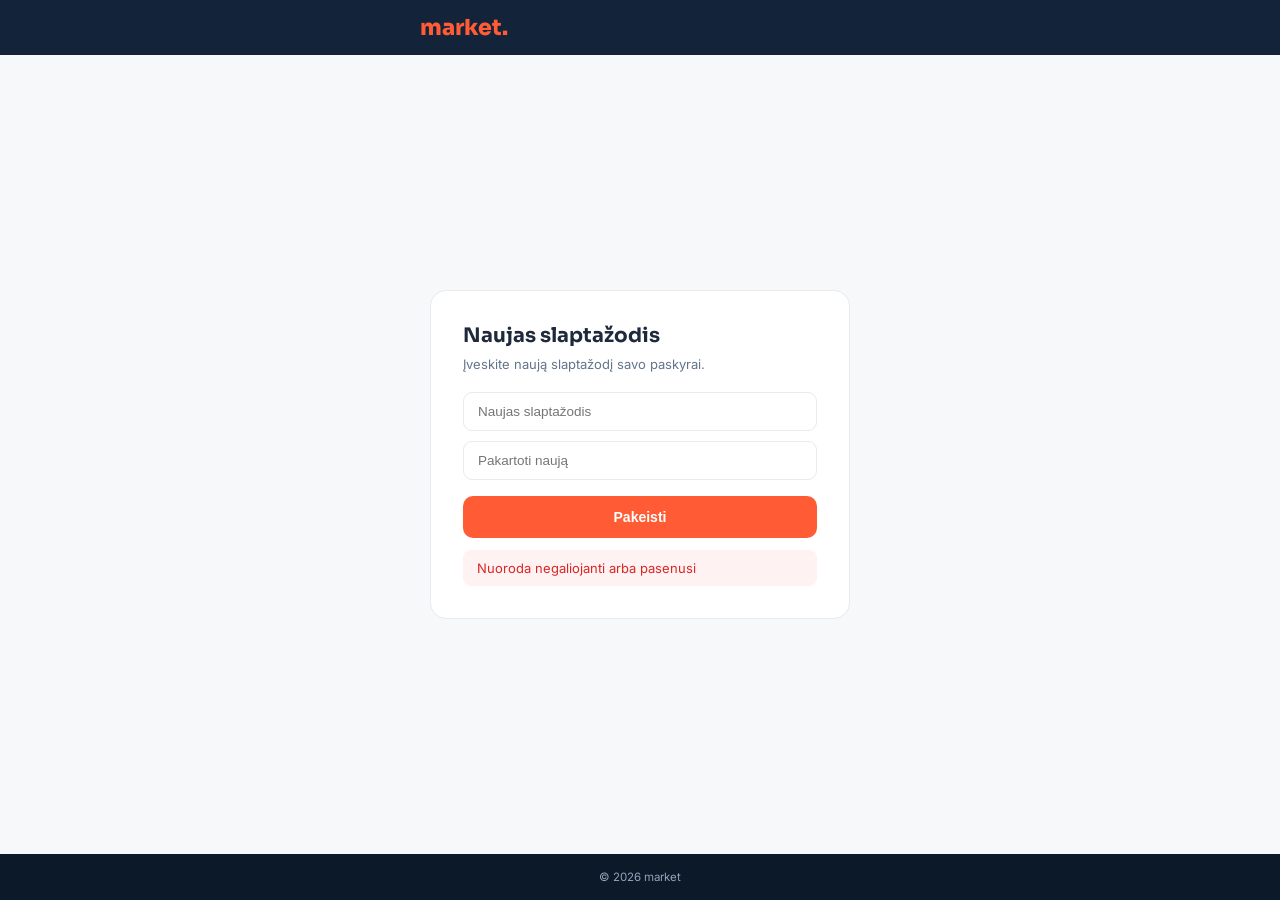
<file: reset_password.html>
<!DOCTYPE html>
<html lang="lt">
<head>
<meta charset="UTF-8">
<meta name="viewport" content="width=device-width, initial-scale=1.0">
<title>Slaptažodžio atstatymas | market</title>
<link href="https://fonts.googleapis.com/css2?family=Sora:wght@600;700;800&family=Inter:wght@400;500;600;700&display=swap" rel="stylesheet">
<link rel="stylesheet" href="https://cdnjs.cloudflare.com/ajax/libs/font-awesome/6.4.0/css/all.min.css">
<script src="i18n.js"></script>
<style>
:root{--navy:#0B1929;--navy2:#13233A;--bg:#F7F8FA;--accent:#FF5C35;--green:#16A34A;--text:#1E293B;--text2:#64748B;--text3:#94A3B8;--border:#E7EAEE}
*{margin:0;padding:0;box-sizing:border-box}
body{font-family:'Inter',sans-serif;background:var(--bg);color:var(--text);min-height:100vh;display:flex;flex-direction:column}
a{color:inherit;text-decoration:none}
header{background:var(--navy2);padding:14px 0}
.header-inner{max-width:480px;margin:0 auto;padding:0 20px}
.logo{font-family:'Sora',sans-serif;font-weight:800;font-size:22px;color:white}
.logo span{color:var(--accent)}
main{flex:1;display:flex;align-items:center;justify-content:center;padding:40px 20px}
.card{background:white;border-radius:16px;max-width:420px;width:100%;padding:32px;border:1px solid var(--border)}
.card-title{font-family:'Sora',sans-serif;font-size:20px;font-weight:700;margin-bottom:8px}
.card-sub{font-size:13px;color:var(--text2);margin-bottom:20px}
.form-input{width:100%;padding:11px 14px;border:1px solid var(--border);border-radius:9px;font-size:13.5px;outline:none;margin-bottom:10px}
.form-input:focus{border-color:var(--accent)}
.submit-btn{width:100%;padding:13px;background:var(--accent);color:white;border:none;border-radius:10px;font-weight:700;font-size:14px;cursor:pointer;margin-top:6px}
.submit-btn:hover{background:#E0431D}
.msg{display:none;padding:10px 14px;border-radius:8px;font-size:13px;margin-top:12px}
.success-box{text-align:center;padding:10px 0}
.success-box i{font-size:40px;color:var(--green);margin-bottom:14px;display:block}
footer{background:var(--navy);color:#94a3b8;text-align:center;padding:16px;font-size:11.5px}
</style>
</head>
<body>
<header><div class="header-inner"><a href="index.html" class="logo"><span data-site-name>market</span><span>.</span></a></div></header>
<main>
<div class="card">
<div id="form-view">
<div class="card-title" data-i18n="reset_password_title">Naujas slaptažodis</div>
<div class="card-sub" data-i18n="reset_password_sub">Įveskite naują slaptažodį savo paskyrai.</div>
<input class="form-input" type="password" id="new-pass" data-i18n-placeholder="new_password" placeholder="Naujas slaptažodis">
<input class="form-input" type="password" id="new-pass2" data-i18n-placeholder="repeat_new_password" placeholder="Pakartoti naują">
<button class="submit-btn" onclick="submitReset()" data-i18n="change_btn">Pakeisti</button>
<div class="msg" id="reset-msg"></div>
</div>
<div id="success-view" style="display:none" class="success-box">
<i class="fa-solid fa-circle-check"></i>
<div class="card-title" data-i18n="password_changed">Slaptažodis pakeistas!</div>
<p style="font-size:13px;color:#64748b;margin-top:8px;margin-bottom:18px" data-i18n="reset_success_sub">Galite prisijungti su nauju slaptažodžiu.</p>
<a href="account.html" class="submit-btn" style="display:block;text-decoration:none" data-i18n="login_btn">Prisijungti</a>
</div>
</div>
</main>
<footer>&#169; 2026 market</footer>
<script>
const token = new URLSearchParams(window.location.search).get('token');

async function submitReset(){
    const pass = document.getElementById('new-pass').value;
    const pass2 = document.getElementById('new-pass2').value;
    const msg = document.getElementById('reset-msg');
    msg.style.display = 'block';

    if(!token){ msg.style.background='#fef2f2'; msg.style.color='#dc2626'; msg.textContent=t('invalid_reset_link'); return; }
    if(pass !== pass2){ msg.style.background='#fef2f2'; msg.style.color='#dc2626'; msg.textContent=t('passwords_mismatch'); return; }
    if(pass.length < 6){ msg.style.background='#fef2f2'; msg.style.color='#dc2626'; msg.textContent=t('password_too_short'); return; }

    try{
        const res = await fetch('reset_password.php', {method:'POST', headers:{'Content-Type':'application/json'}, body: JSON.stringify({token, password: pass})});
        const data = await res.json();
        if(data.ok){
            document.getElementById('form-view').style.display = 'none';
            document.getElementById('success-view').style.display = 'block';
        } else {
            msg.style.background='#fef2f2'; msg.style.color='#dc2626'; msg.textContent = data.msg;
        }
    }catch(e){
        msg.style.background='#fef2f2'; msg.style.color='#dc2626'; msg.textContent = t('order_save_error');
    }
}

applyI18n();
applySiteSettings();
if(!token){
    document.getElementById('reset-msg').style.display='block';
    document.getElementById('reset-msg').style.background='#fef2f2';
    document.getElementById('reset-msg').style.color='#dc2626';
    document.getElementById('reset-msg').textContent = t('invalid_reset_link');
}
</script>
</body>
</html>
</file>
